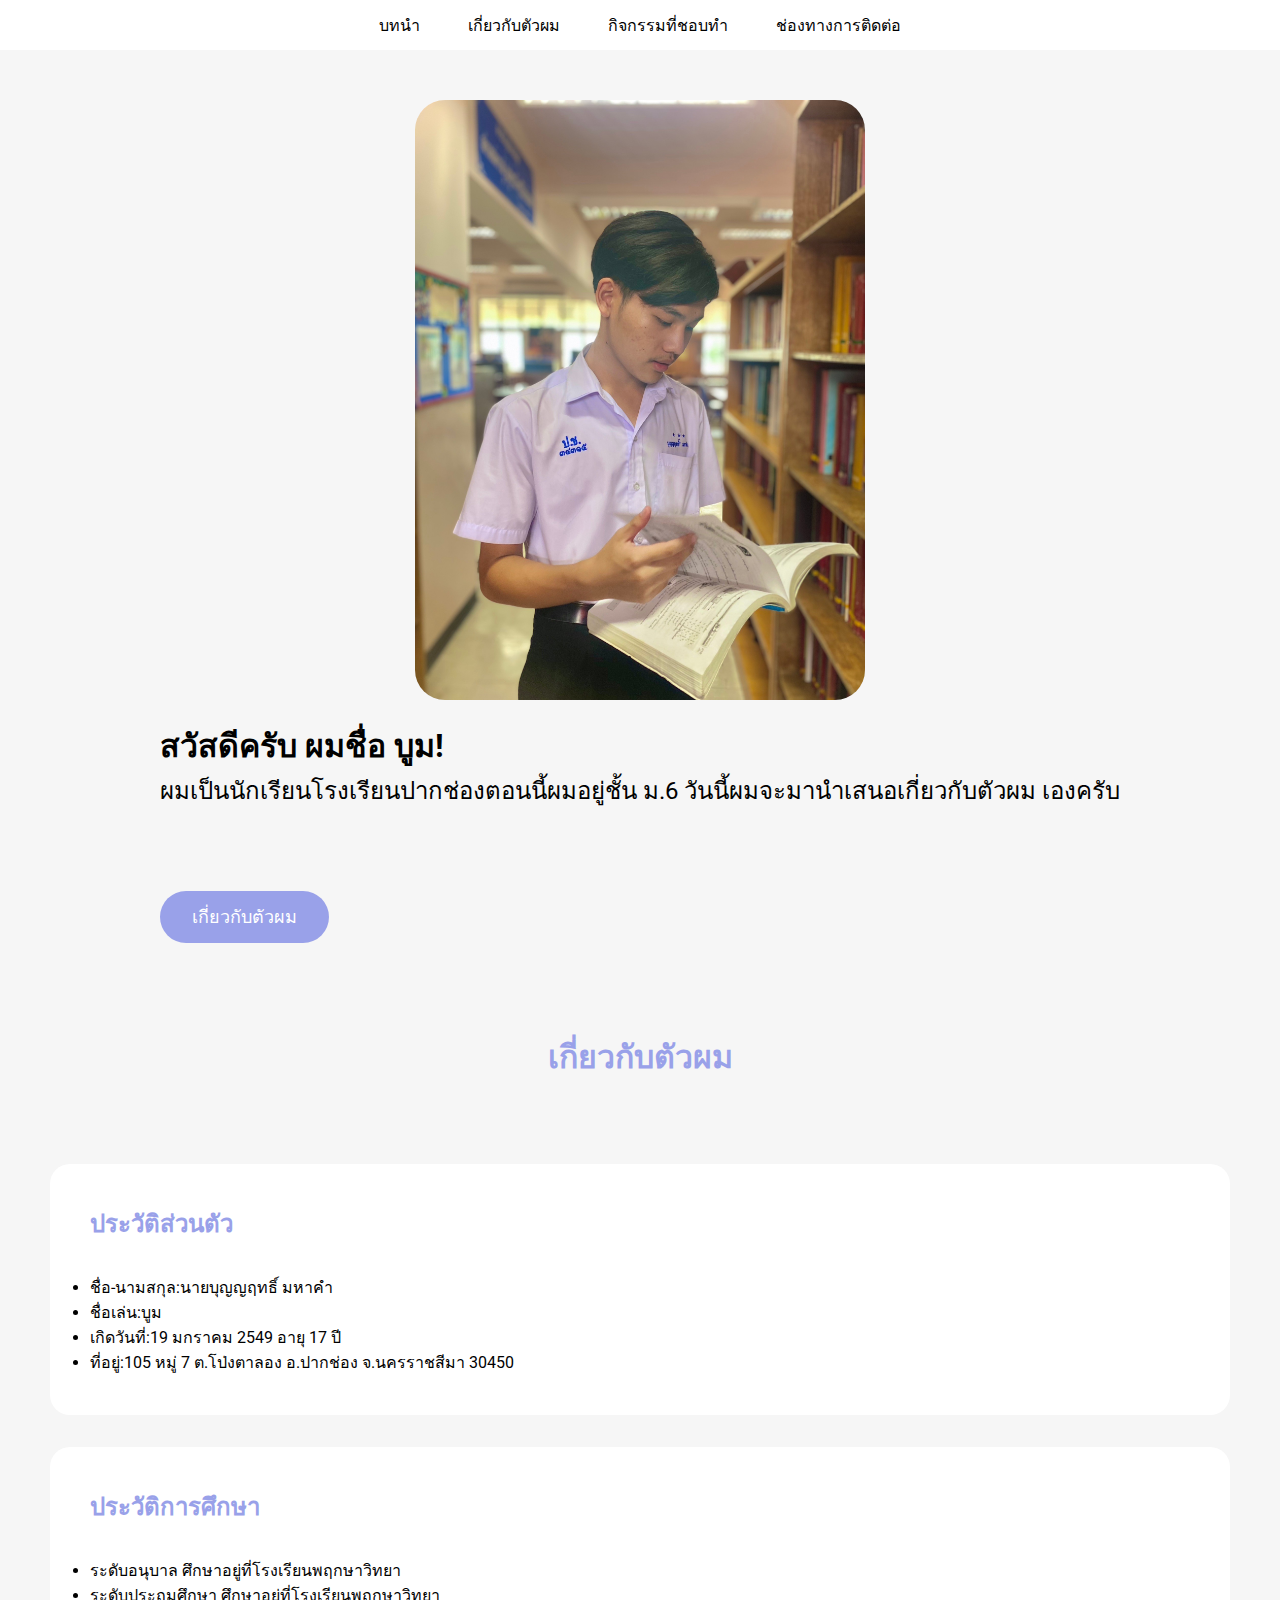
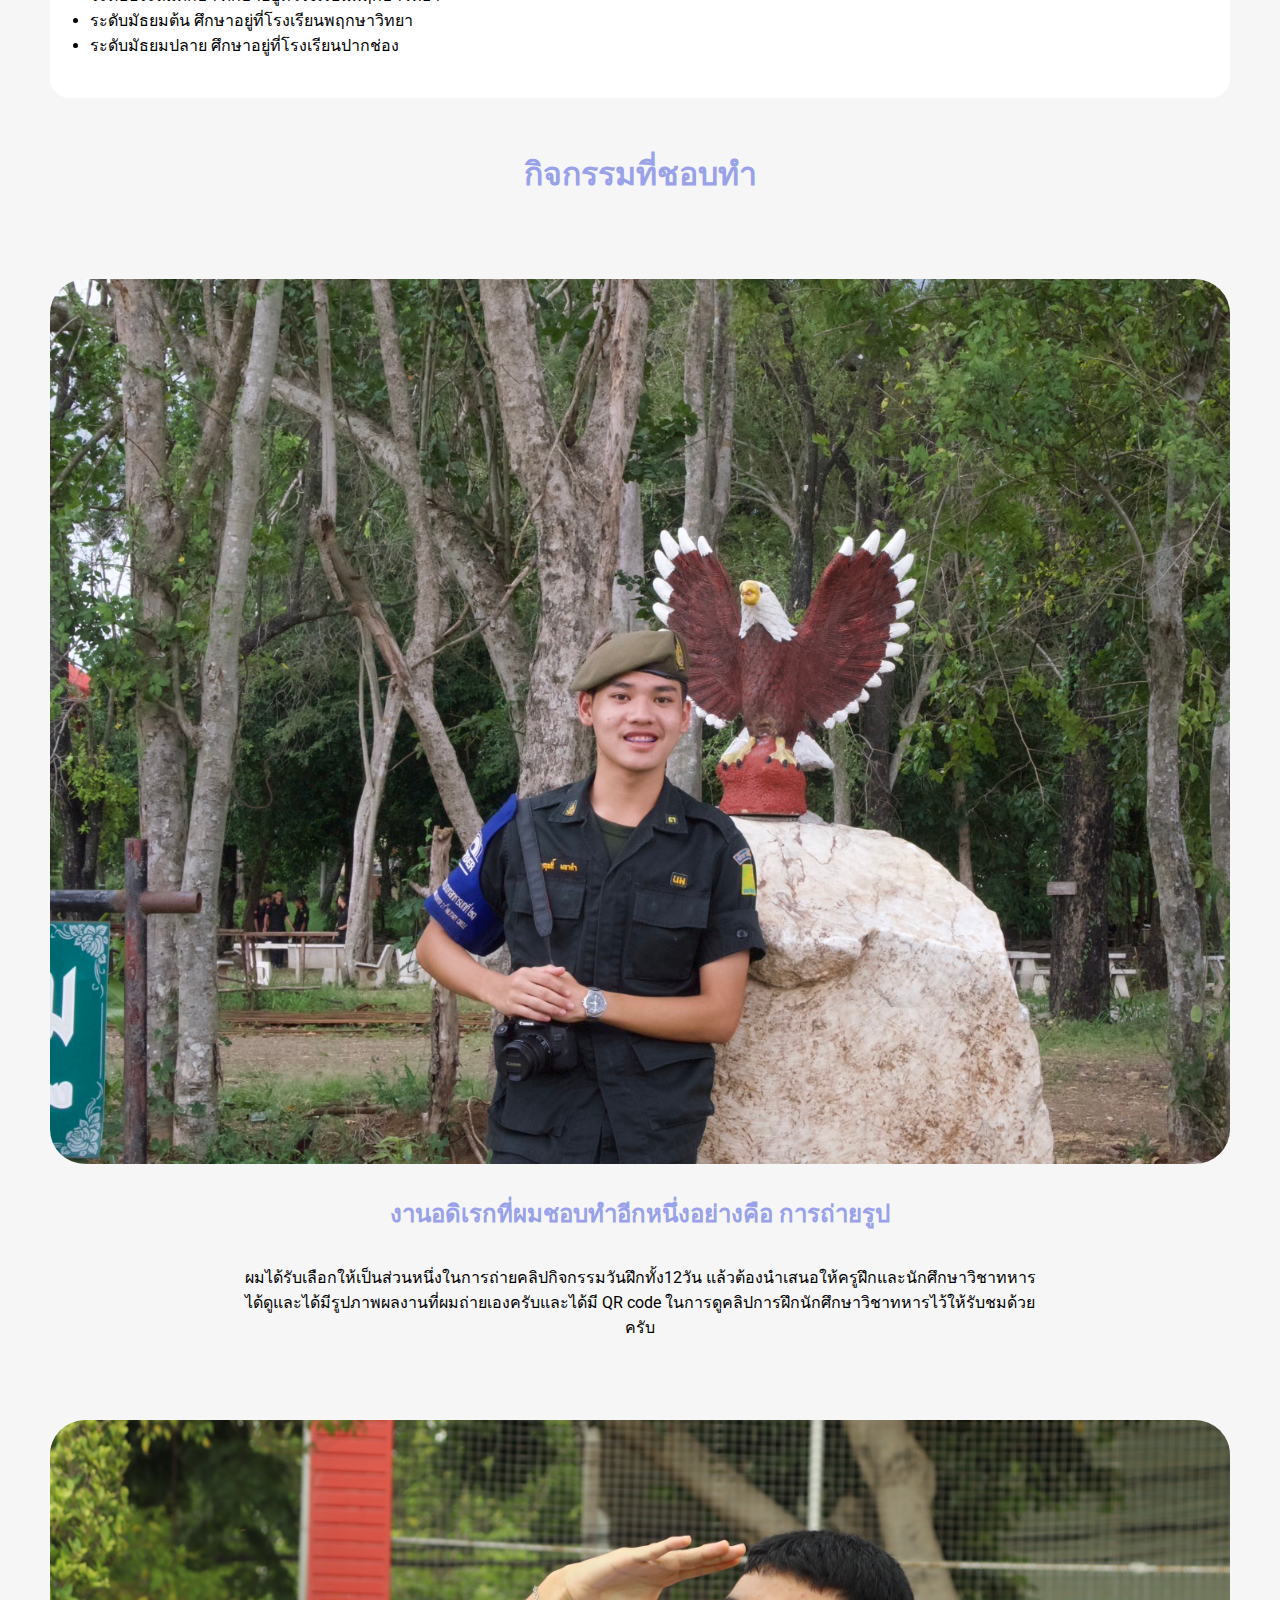
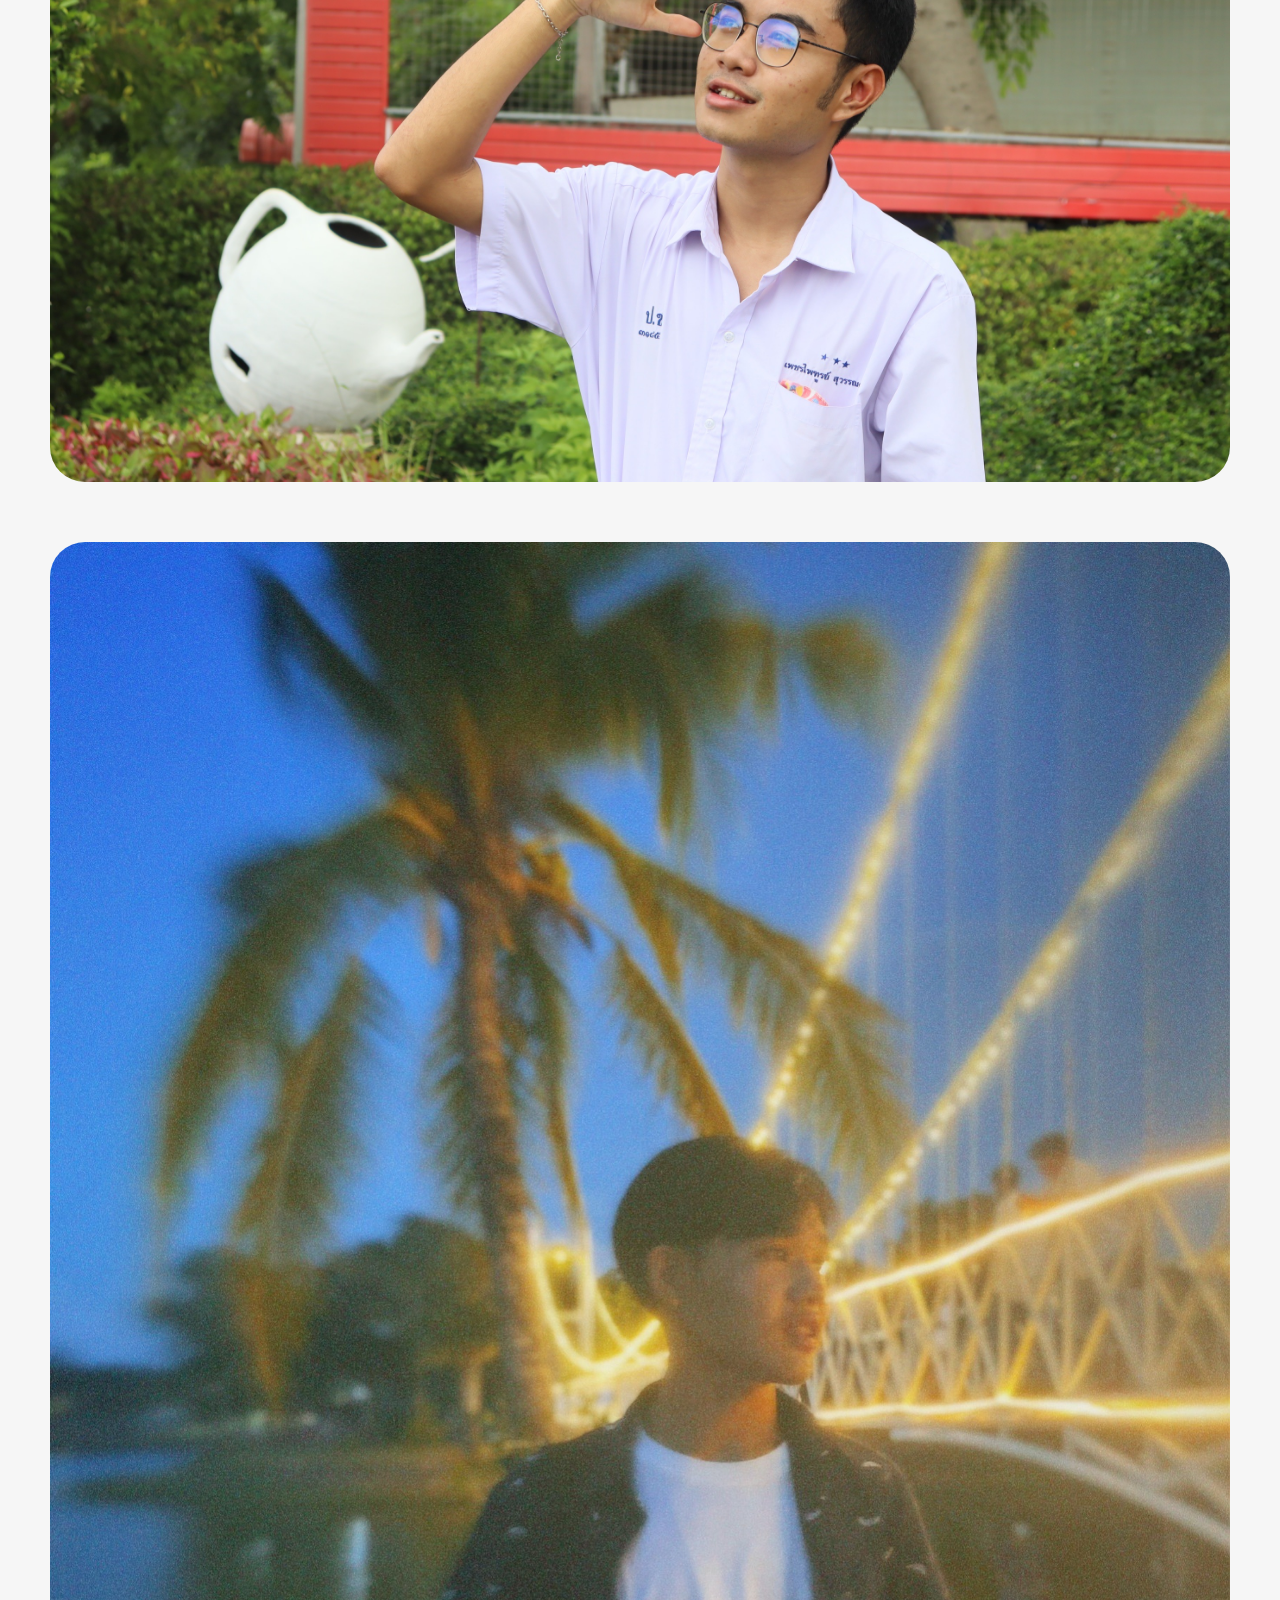
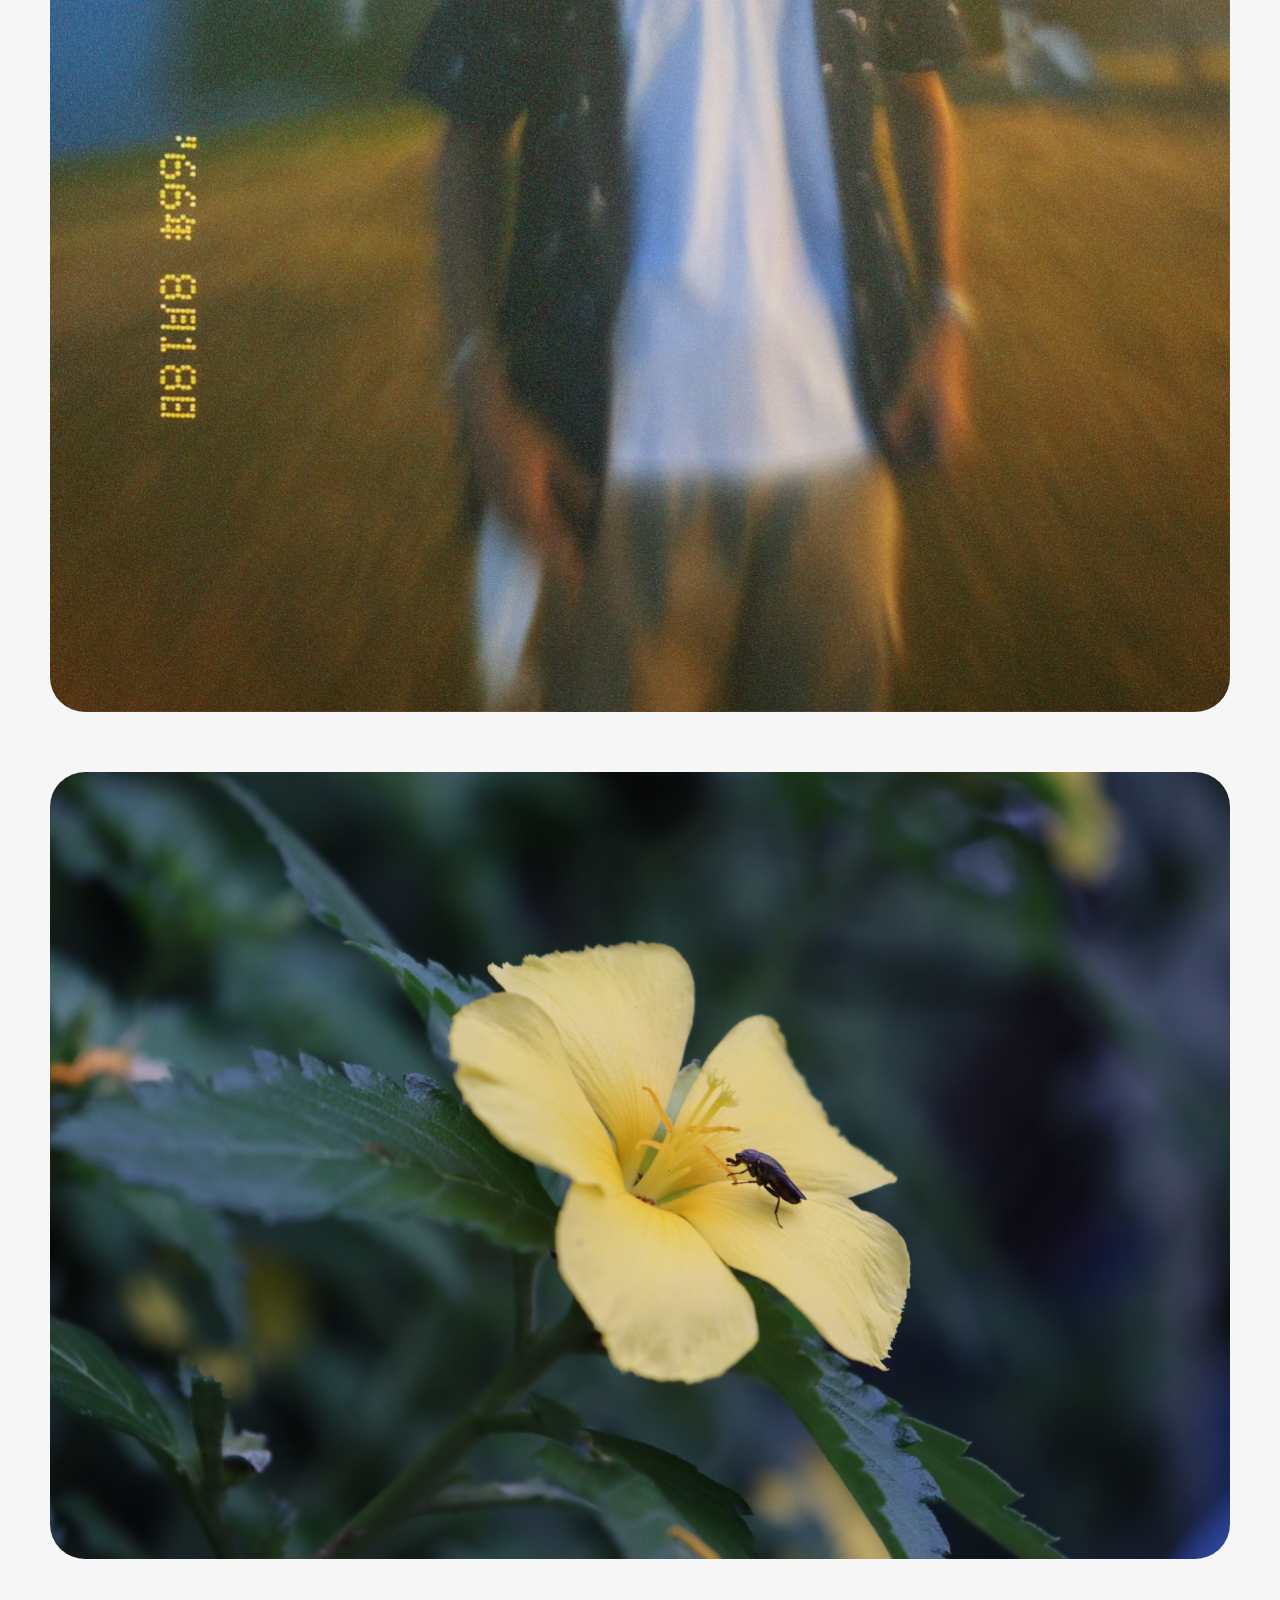
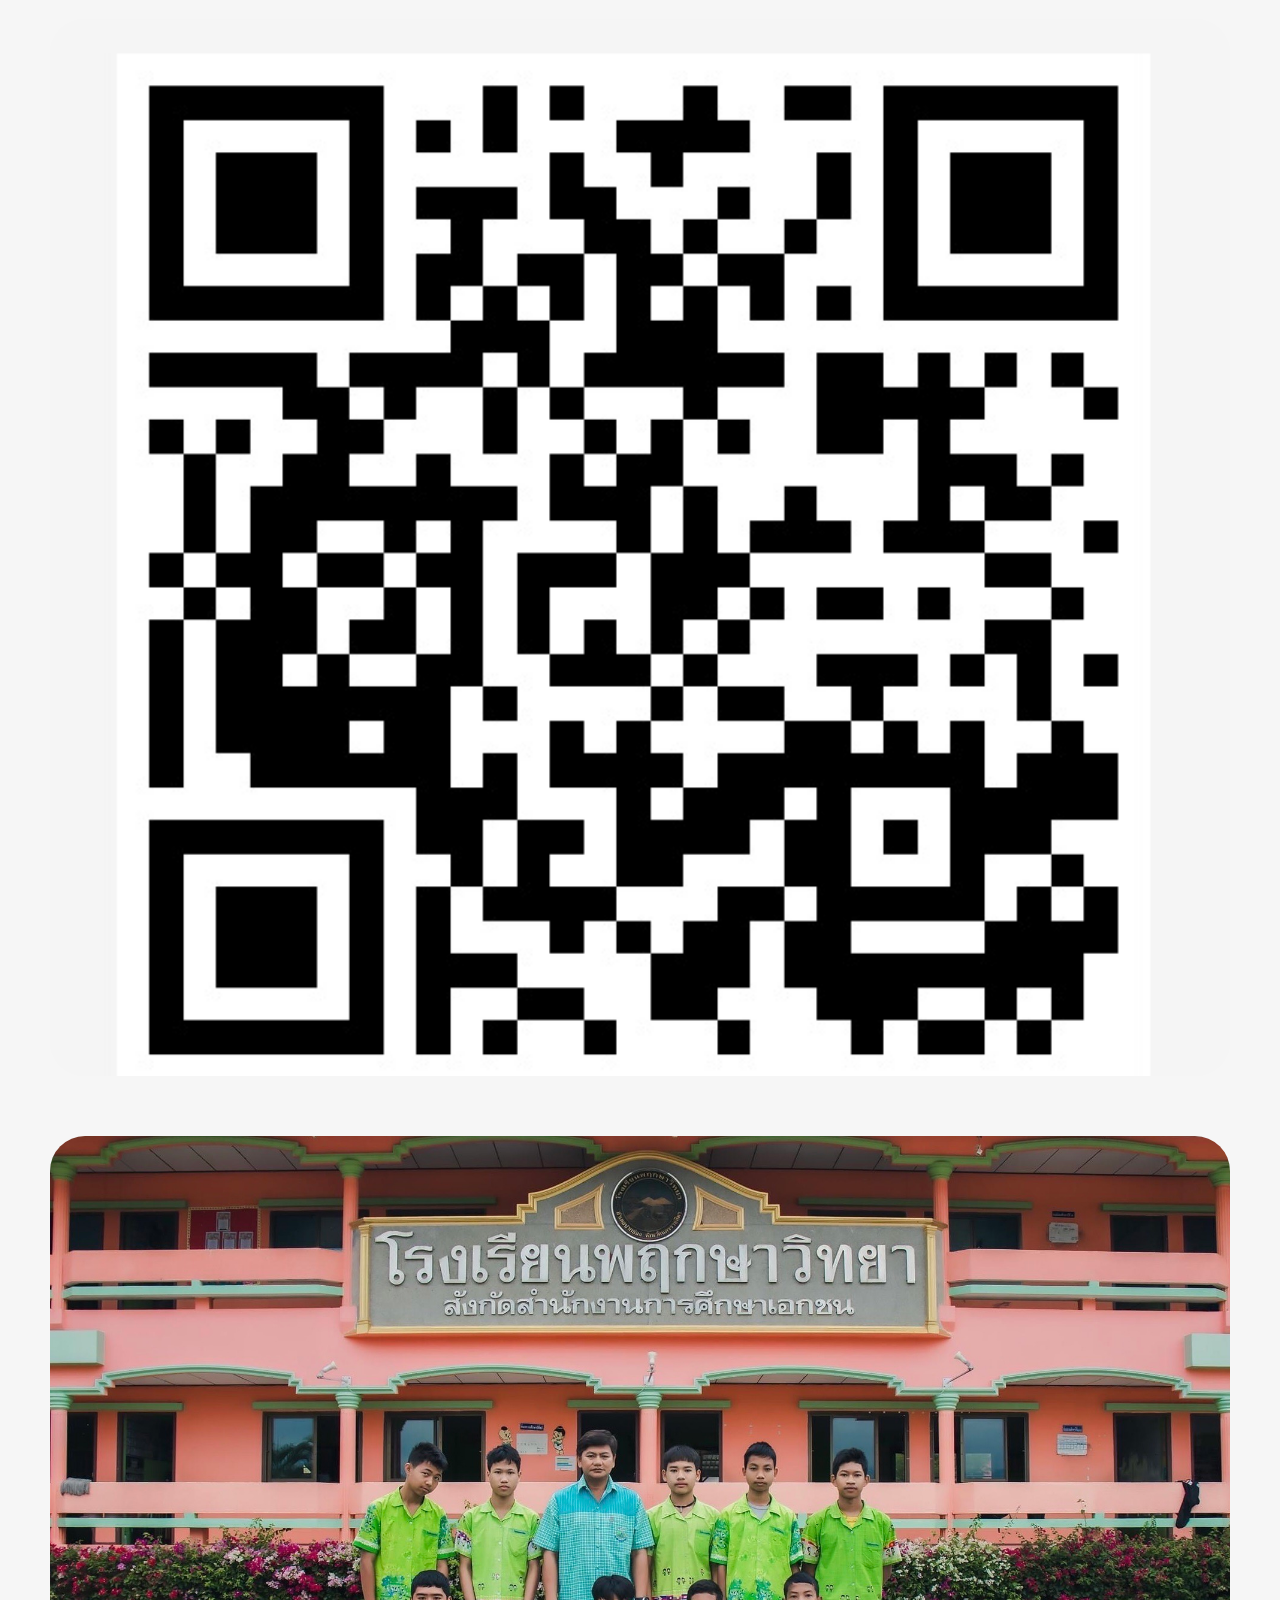
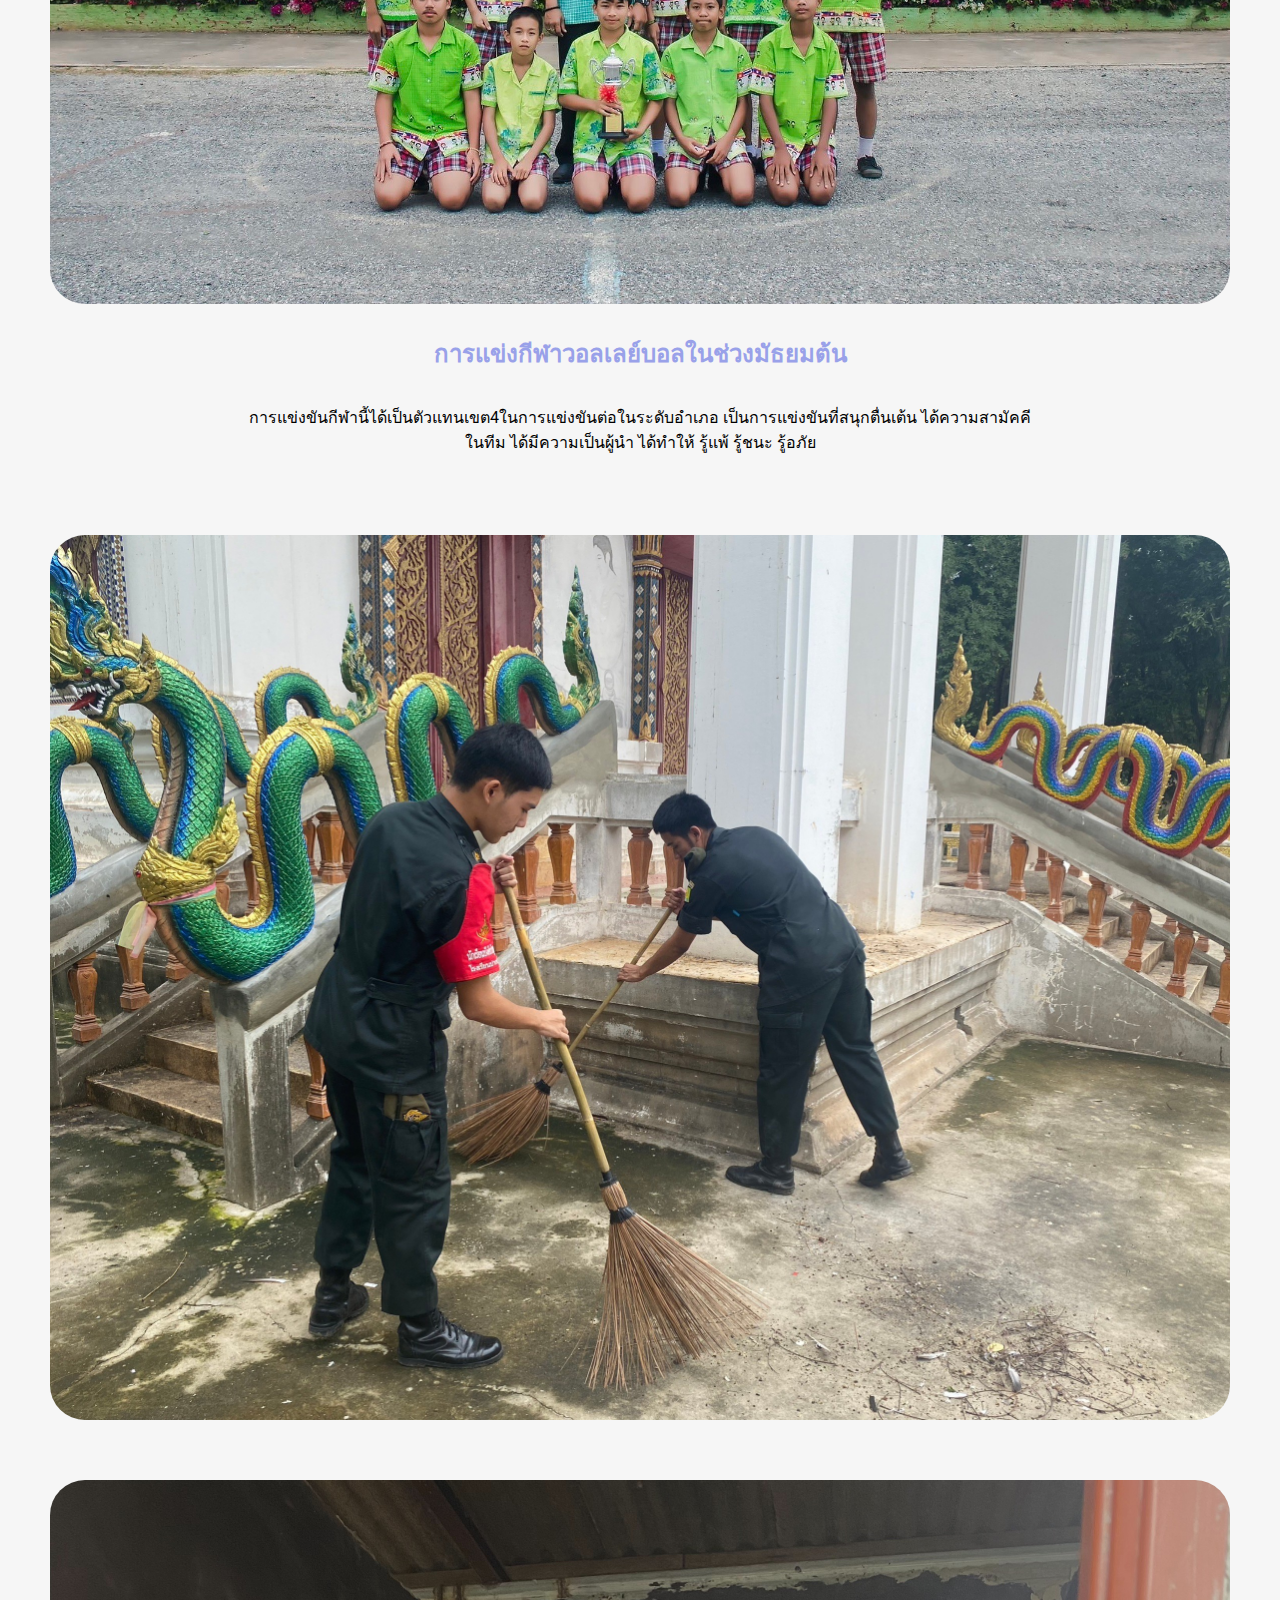
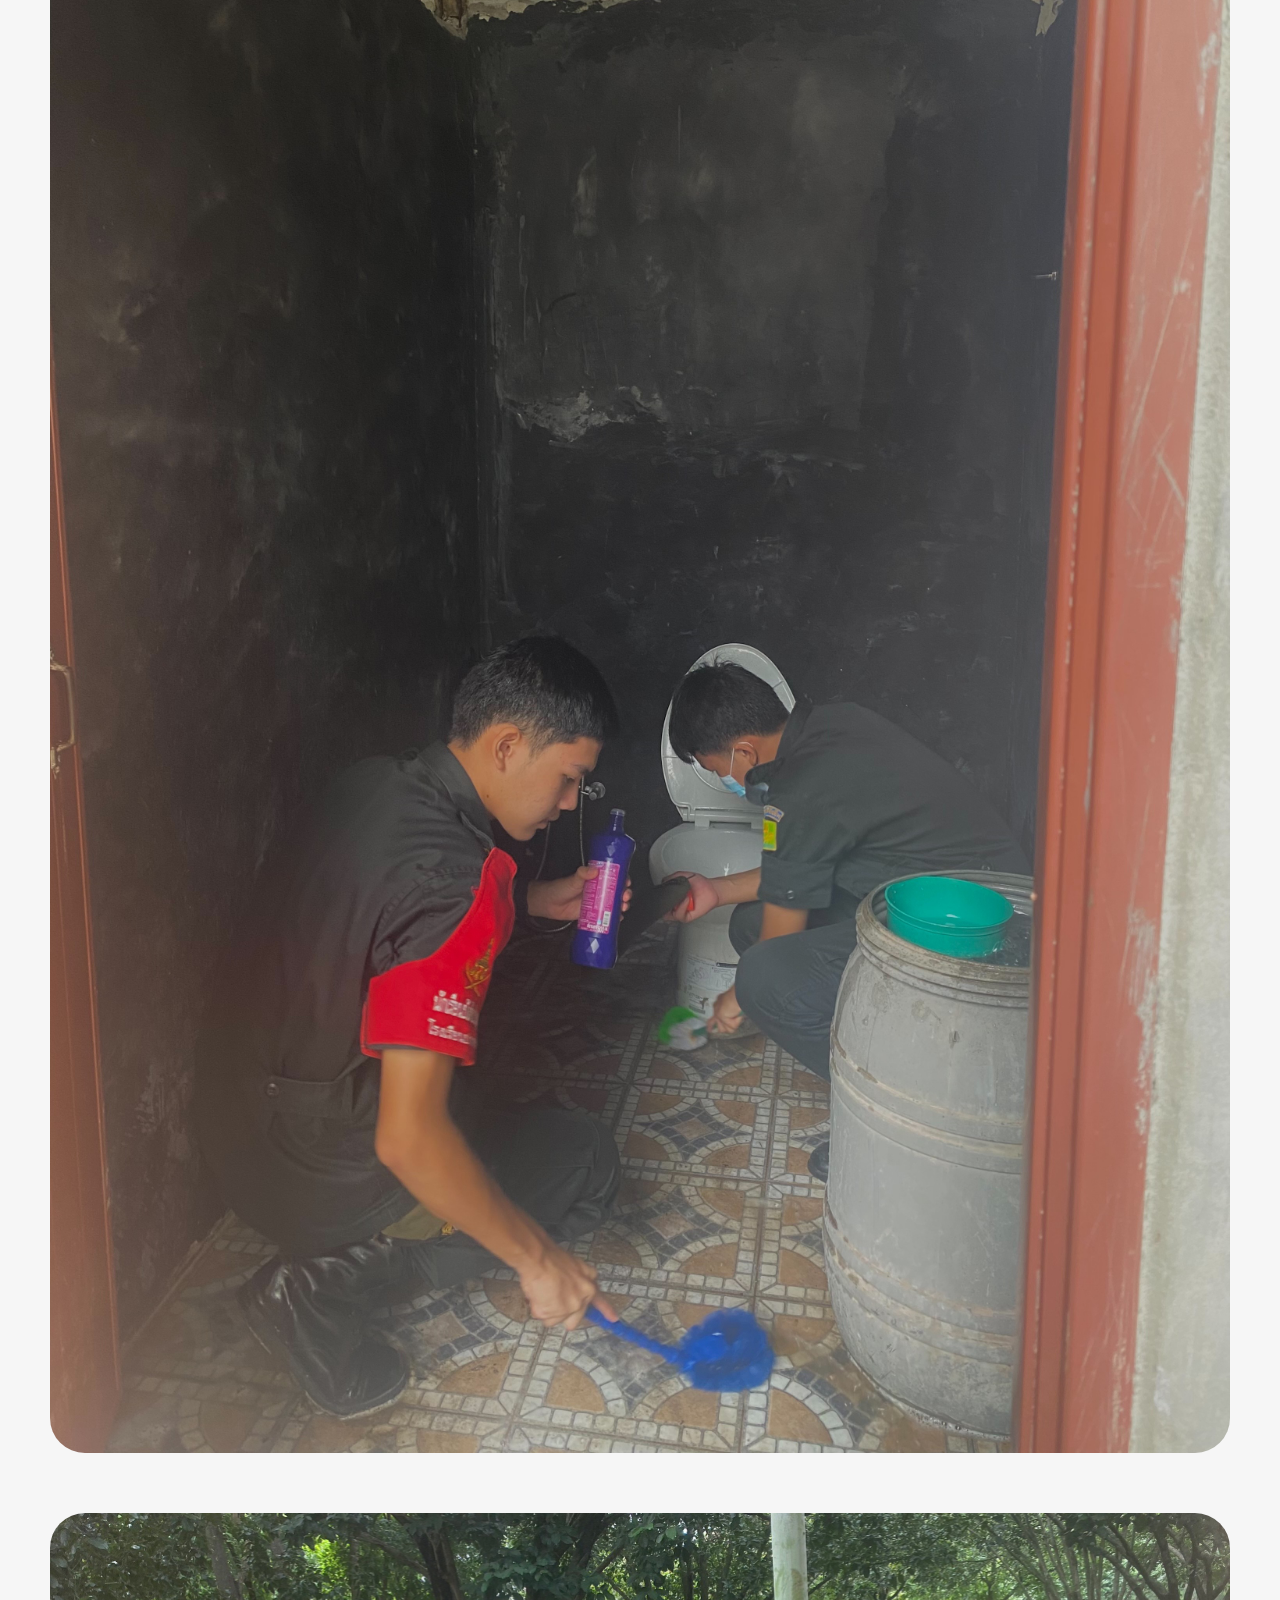
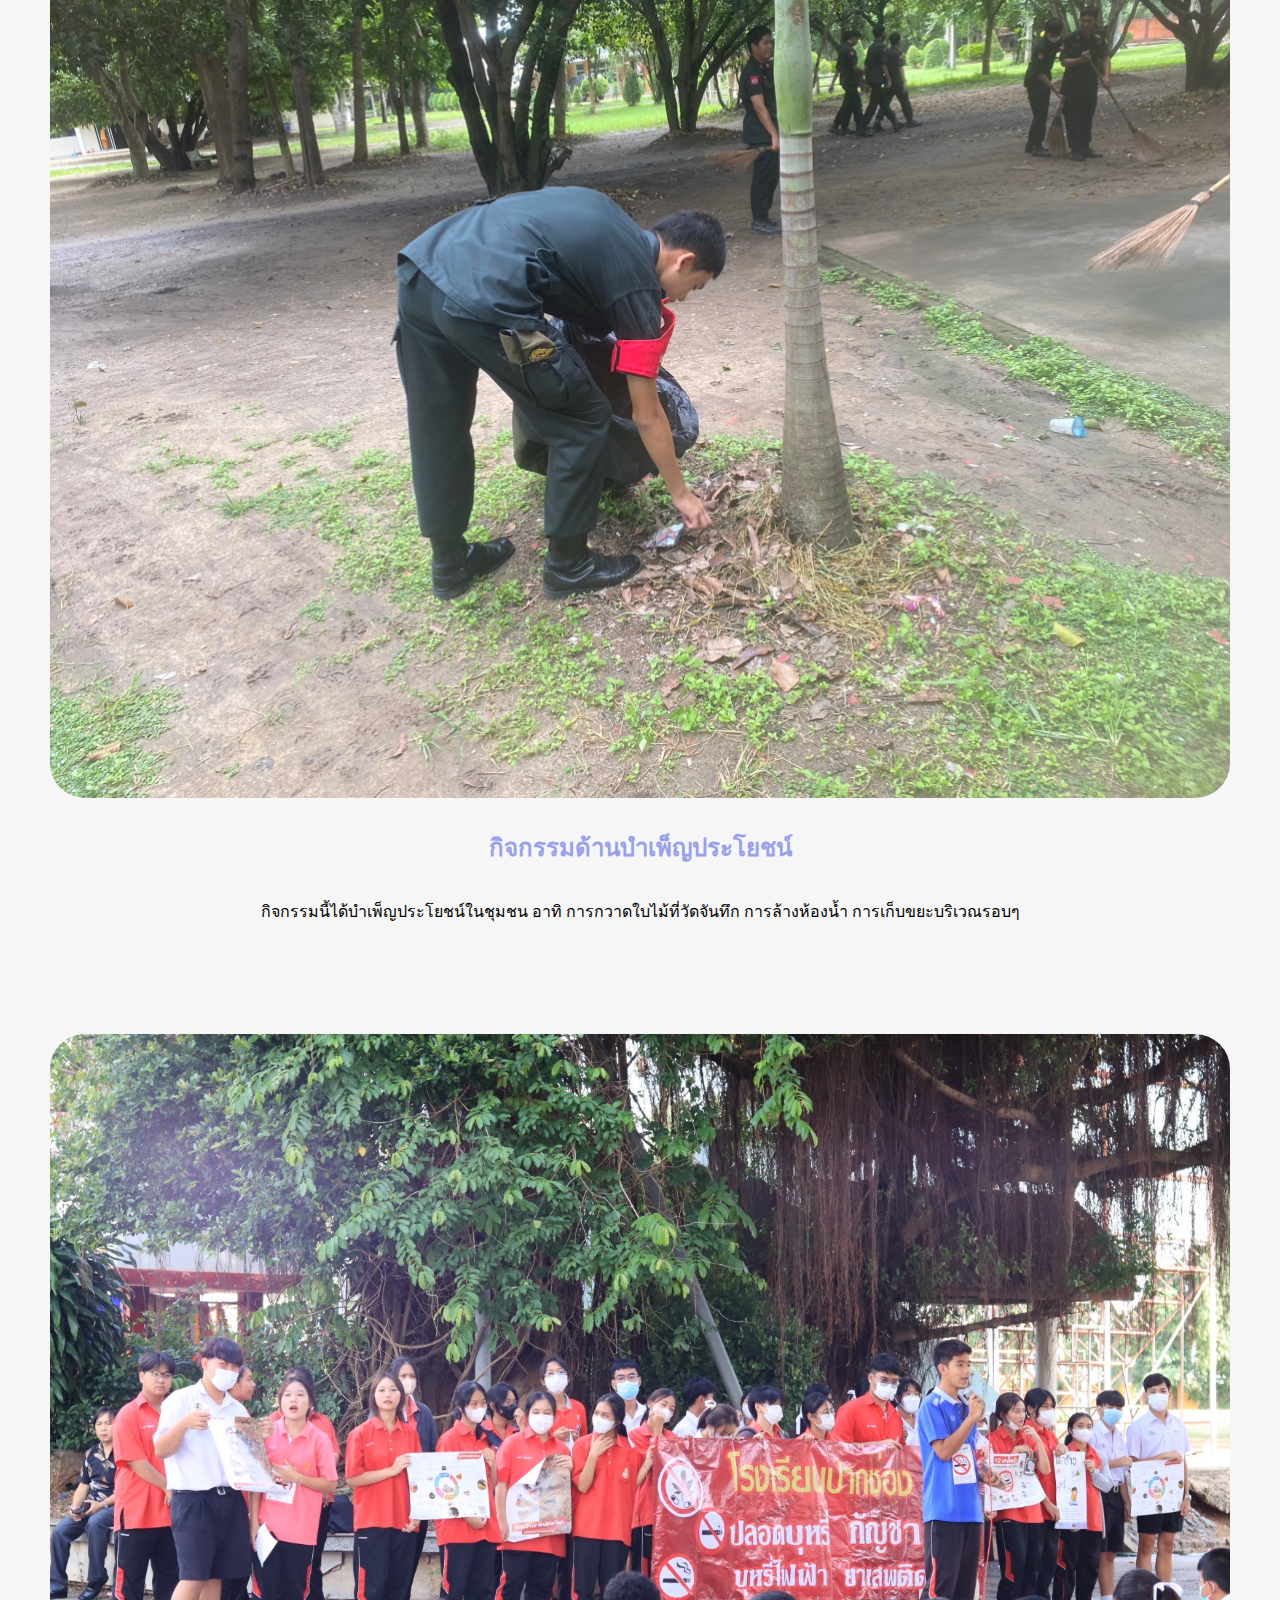
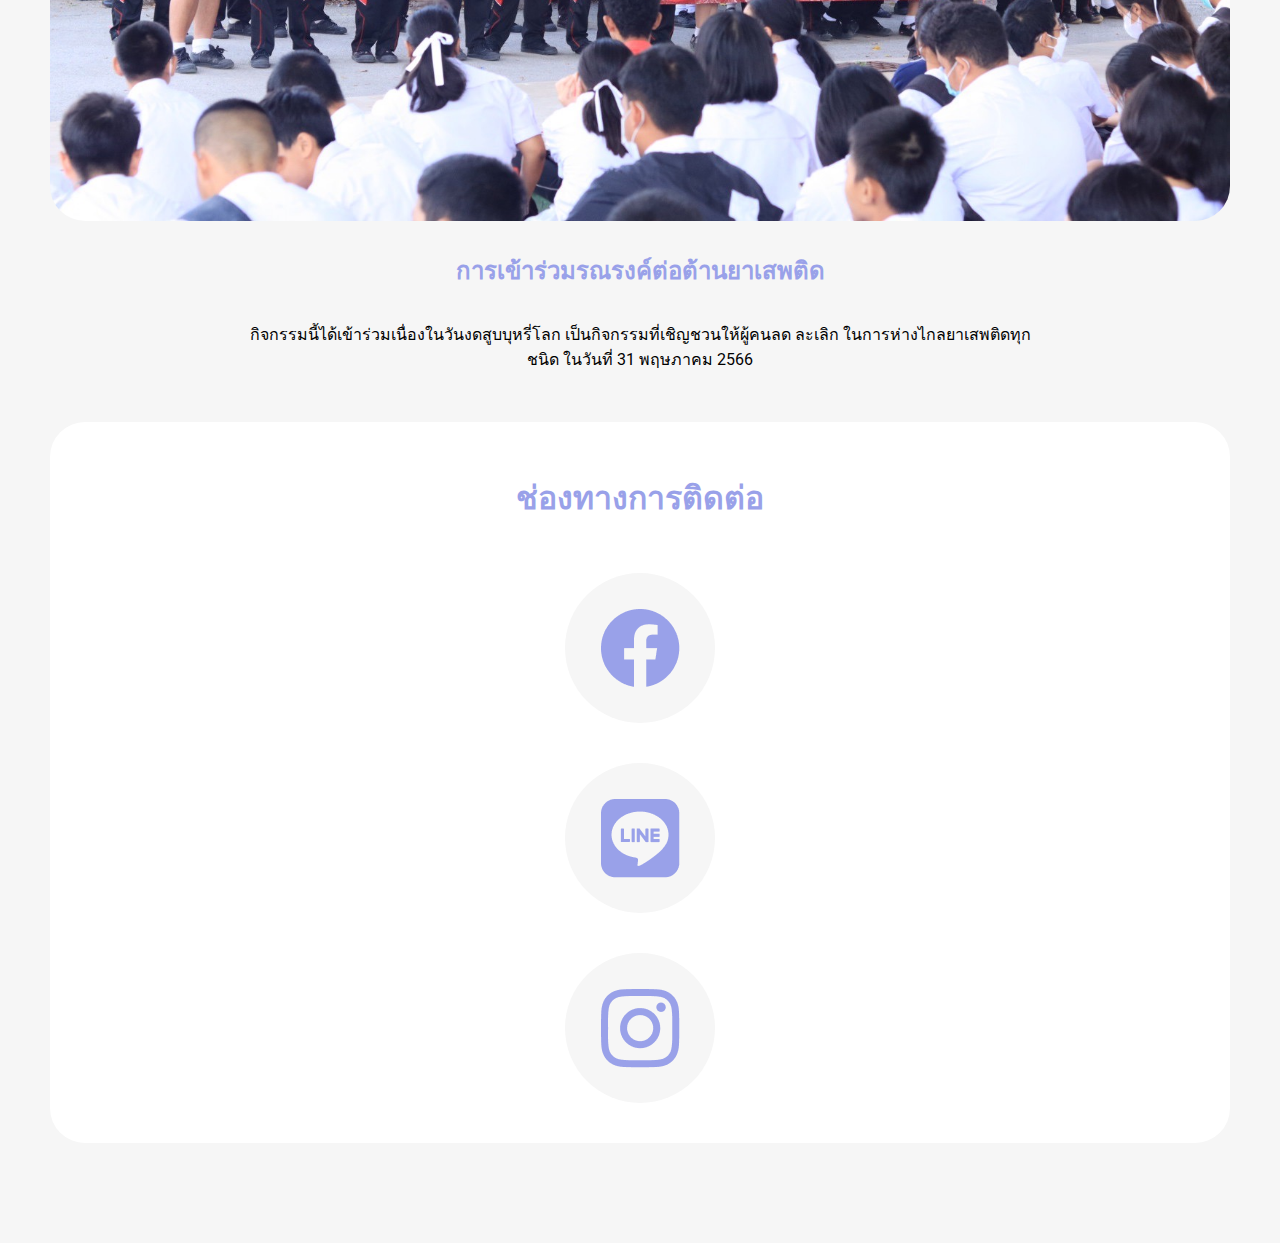
<file: index.html>
<!DOCTYPE html>
<html lang="en">
<head>
      <meta charset="UTF-8">
      <meta name="viewport" content="width=device-width, initial-scale=1.0">
      <title>Portfolio</title>
      <link rel="stylesheet" href="style.css">
</head>
<body>
      <nav>
            <a href="#intro">บทนำ</a>
            <a href="#about_me">เกี่ยวกับตัวผม</a>
            <a href="#experience">กิจกรรมที่ชอบทำ</a>
            <a href="#contact">ช่องทางการติดต่อ</a>
         
      </nav>
      <section id="intro" class="container">
            <img src="images/รูปปก.jpg" alt="">
            <div>
                  <h1>สวัสดีครับ ผมชื่อ บูม!</h1>
                  <p>ผมเป็นนักเรียนโรงเรียนปากช่องตอนนี้ผมอยู่ชั้น ม.6 วันนี้ผมจะมานำเสนอเกี่ยวกับตัวผม เองครับ </p>
                  <a href="#about_me">เกี่ยวกับตัวผม</a>
            </div>
      </section>
      <section id="about_me" class="container">                
            <h1 class="header-1">เกี่ยวกับตัวผม</h1>
            <div class="con-1">
                  <h2>ประวัติส่วนตัว</h2>
                  <ul>
                        <li>ชื่อ-นามสกุล:นายบุญญฤทธิ์ มหาคำ</li>
                        <li>ชื่อเล่น:บูม</li>
                        <li>เกิดวันที่:19 มกราคม 2549 อายุ 17 ปี</li>
                        <li>ที่อยู่:105 หมู่ 7 ต.โป่งตาลอง อ.ปากช่อง จ.นครราชสีมา 30450</li>

                  </ul>
            </div>
            <div class="con-1">
                  <h2>ประวัติการศึกษา</h2>
                  <ul>
                        <li>ระดับอนุบาล ศึกษาอยู่ที่โรงเรียนพฤกษาวิทยา</li>
                        <li>ระดับประถมศึกษา ศึกษาอยู่ที่โรงเรียนพฤกษาวิทยา</li>
                        <li>ระดับมัธยมต้น ศึกษาอยู่ที่โรงเรียนพฤกษาวิทยา</li>
                        <li>ระดับมัธยมปลาย ศึกษาอยู่ที่โรงเรียนปากช่อง</li>
                  </ul>
            </div>
      </section>
      <section id="experience" class="container">
            <h1 class="header-1">กิจกรรมที่ชอบทำ</h1>
            <div class="con-2">
                  <img src="images/S__17973256.jpg" alt="" class="margin-1">
                  <h2>งานอดิเรกที่ผมชอบทำอีกหนึ่งอย่างคือ การถ่ายรูป</h2>
                  <p>ผมได้รับเลือกให้เป็นส่วนหนึ่งในการถ่ายคลิปกิจกรรมวันฝึกทั้ง12วัน แล้วต้องนำเสนอให้ครูฝึกและนักศึกษาวิชาทหารได้ดูและได้มีรูปภาพผลงานที่ผมถ่ายเองครับและได้มี QR code ในการดูคลิปการฝึกนักศึกษาวิชาทหารไว้ให้รับชมด้วยครับ</p>
                  <img src="images/S__17973257.jpg" alt="" class="margin-1"  >
                  <img src="images/ภาพตัวเอง.jpg" alt="" class="margin-1"  >
                  <img src="images/S__17973258.jpg" alt="" class="margin-1"> 
                  <img src="images/S__17973259.jpg" alt="" class="margin-1">
            </div>
            <div class="con-2">
                  <img src="images/วอลเล่.jpg" alt="" class="margin-1">
                  <h2>การแข่งกีฬาวอลเลย์บอลในช่วงมัธยมต้น</h2>
                  <p>การแข่งขันกีฬานี้ได้เป็นตัวแทนเขต4ในการแข่งขันต่อในระดับอำเภอ เป็นการแข่งขันที่สนุกตื่นเต้น ได้ความสามัคคีในทีม ได้มีความเป็นผู้นำ ได้ทำให้ รู้แพ้ รู้ชนะ รู้อภัย</p>
            </div>
            <div class="con-2">
                  <img src="images/จิตอาสา.jpg" alt="" class="margin-1">
                  <img src="images/ล้างห้องน้ำ.jpg" alt="" class="margin-1">
                  <img src="images/เก็บขยะ.jpg" alt="" class="margin-1">
                  <h2>กิจกรรมด้านบำเพ็ญประโยชน์</h2>
                  <p style="margin-bottom: 5rem;">กิจกรรมนี้ได้บำเพ็ญประโยชน์ในชุมชน อาทิ การกวาดใบไม้ที่วัดจันทึก การล้างห้องน้ำ การเก็บขยะบริเวณรอบๆ</p>
            </div>
            <div class="con-2">
                  <img src="images/วันงดสูบบุหรี่โลก.jpg" alt="" class="margin-1">
                  <h2>การเข้าร่วมรณรงค์ต่อต้านยาเสพติด</h2>
                  <p>กิจกรรมนี้ได้เข้าร่วมเนื่องในวันงดสูบบุหรี่โลก เป็นกิจกรรมที่เชิญชวนให้ผู้คนลด ละเลิก ในการห่างไกลยาเสพติดทุกชนิด ในวันที่ 31 พฤษภาคม 2566</p>
            </div>
      </section>
      <section id="contact" class="container">
            <div class="box">
                  <h1 class="header-1">ช่องทางการติดต่อ</h1>
                  <div>
                        <a href="https://web.facebook.com/profile.php?id=100009905414760" target="_blank">
                              <div class="con-3">
                                    <img src="/images/icon-3.png" alt="">
                              </div>
                        </a>
                        <a href="https://line.me/ti/p/cncf7jM_l2" target="_blank">
                              <div class="con-3">
                                    <img src="images/line.png" alt="">
                              </div>
                        </a>
                        <a href="https://www.instagram.com/bunyarxt_c/" target="_blank">
                              <div class="con-3">
                                    <img src="images/icon-4.png" alt="">
                              </div>
                        </a>
                  </div>
            </div>
      </section>
</body>
</html>
</file>
<file: style.css>
@import url('https://fonts.googleapis.com/css2?family=Roboto:wght@400;700&display=swap'); 
* {
      margin: 0;
      padding: 0;
      box-sizing: border-box;
      font-family: 'Roboto';
}

html{
    scroll-behavior: smooth;
}

body{
    display: flex;
    flex-direction:column;
    align-items: center;
    background: #F6F6F6;
}

nav {
    position: sticky;
    height: 50px;
    display: flex;
    flex-direction: row;
    justify-content: center;
    align-items: center;
    background-color: white;
    width: 100%;
    top:0;
}

nav a {
    padding: 0 24px;
    text-decoration: none;
    color: black;
    font-size: 16px;
}

.container {
max-width: 1320px;
width: 100%;
}


#intro{
display: flex;
flex-direction: row;
align-items: center;
justify-content: center;
padding:50px;
}

#intro div{
    margin-left: 220px;
}

#intro img {
    max-height: 600px;
    height: auto;
    border-radius: 30px;
}

#intro h1{
    font-size: 48px;
}

#intro p{
    font-size: 30px;
    margin-bottom: 92px;
}

#intro a{
    padding: 1rem 2rem;
    background-color: #99A1E9;
    border-radius:100px;
    text-decoration:none;
    font:22px bold;
    color: white;
}

.header-1{
    font-size: 48px;
    color:#99A1E9;
    font-weight: bold;
    text-align: center;
    padding: 50px 0;
}

.con-1{
    padding: 40px;
    background-color: white;
    border-radius: 20px;
    width: 100%;
}

.con-1:not(:first-child){
    margin-top:32px;
}

.con-1 h2{
    margin-bottom:32px;
}

h2{
    font-size: 32px;
    color: #99A1E9;
    font-weight: bold;
}

.con-2{
    display: flex;
    flex-direction: column;
    align-items: center;
    justify-content: center;
}

.con-2 img{
    width: 800px;
    border-radius: 35px;
}

.con-2 h2 {
    margin-bottom: 32px;
}

.con-2 p{
    max-width: 800px;
    text-align: center;
    margin-bottom: 50px;
}

.box{
    background-color: white;
    border-radius: 35px;
    width: 1320px;
    margin-bottom: 100px;
}

.box div{
    display: flex;
    align-items: center;
    justify-content: center;
}

.box a{
    padding: 0 40px 40px 40px;
}

.con-3{
    width: 150px;
    height: 150px;
    background-color: #F6F6F6;
    display: flex;
    align-items: center;
    justify-content: center;
    border-radius: 200px;
}

.con1,p,.con-2 p {
    font: 18px;
}

.margin-1 {
    margin: 30px 0!important;
}

@media (max-width: 1320px) {
    .container {
        padding: 0 50px;
        display: flex;
        flex-direction: column;
        align-items: center;
        justify-content: center;
    }

    #intro {
        flex-direction: column;
    }

    #intro div {
        margin-top: 20px;
        margin-left: 0;
    }

    img.margin-1 {
        width: 100%;
    }

    .box > div {
        flex-direction: column;
        width: 100%;
    }

    .container .box {
        width: 100%;
    }

    .con-3 {
        width: 150px;
        height: 150px;
    }

    .header-1, #intro h1 {
        font-size: 32px;
    }

    h2, #intro p {
        font-size: 24px;
    }

    #intro a {
        font-size: 18px;
    }
}


@media (max-width: 768px) {
    nav a {
        font-size: 12px;
        padding: 0 0.5rem;
    }

    #intro img {
        width: 300px;
    }
}
</file>
